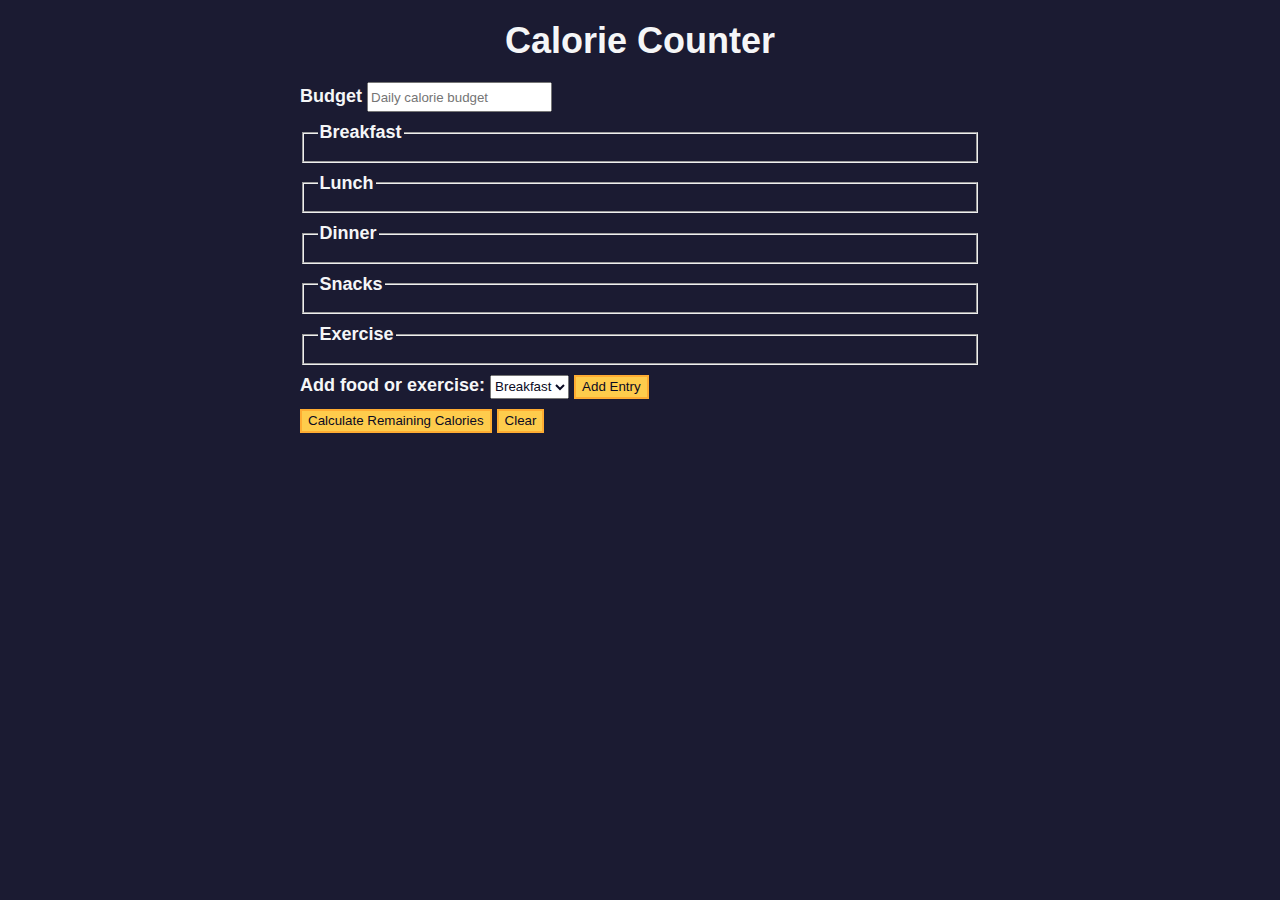
<file: Calorie Counter/index.html>
<!DOCTYPE html>
<html lang="en">
  <head>
    <meta charset="utf-8" />
    <meta name="viewport" content="width=device-width, initial-scale=1.0" />
    <link rel="stylesheet" href="styles.css" />
    <title>Calorie Counter</title>
  </head>
  <body>
    <main>
      <h1>Calorie Counter</h1>
      <div class="container">
        <form id="calorie-counter">
          <label for="budget">Budget</label>
          <input
            type="number"
            min="0"
            id="budget"
            placeholder="Daily calorie budget"
            required
          />
          <fieldset id="breakfast">
            <legend>Breakfast</legend>
            <div class="input-container"></div>
          </fieldset>
          <fieldset id="lunch">
            <legend>Lunch</legend>
            <div class="input-container"></div>
          </fieldset>
          <fieldset id="dinner">
            <legend>Dinner</legend>
            <div class="input-container"></div>
          </fieldset>
          <fieldset id="snacks">
            <legend>Snacks</legend>
            <div class="input-container"></div>
          </fieldset>
          <fieldset id="exercise">
            <legend>Exercise</legend>
            <div class="input-container"></div>
          </fieldset>
          <div class="controls">
            <span>
              <label for="entry-dropdown">Add food or exercise:</label>
              <select id="entry-dropdown" name="options">
                <option value="breakfast" selected>Breakfast</option>
                <option value="lunch">Lunch</option>
                <option value="dinner">Dinner</option>
                <option value="snacks">Snacks</option>
                <option value="exercise">Exercise</option>
              </select>
              <button type="button" id="add-entry">Add Entry</button>
            </span>
          </div>
          <div>
            <button type="submit" id="calculate-calories">
              Calculate Remaining Calories
            </button>
            <button type="button" id="clear">Clear</button>
          </div>
        </form>
        <div id="output" class="output hide"></div>
      </div>
    </main>
    <script src="script.js"></script>
  </body>
</html>
</file>
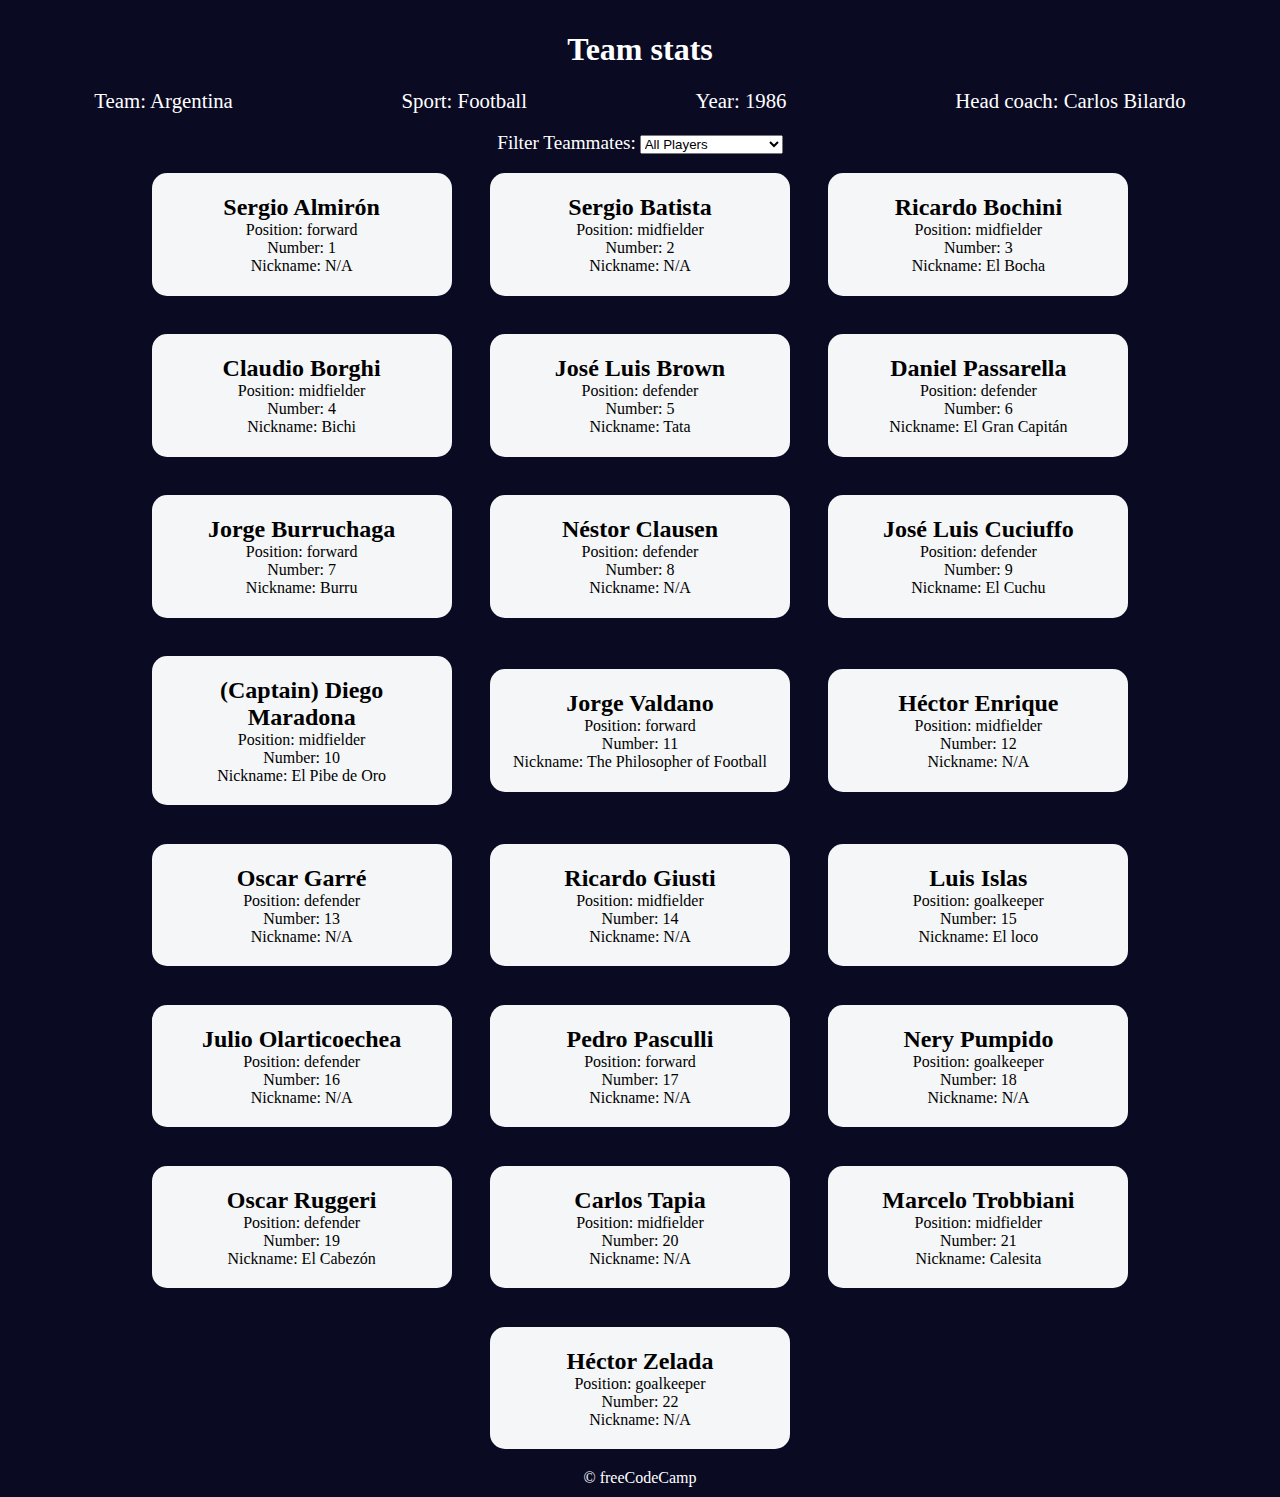
<file: Football Team Cards/index.html>
<!DOCTYPE html>
<html lang="en">
  <head>
    <meta charset="UTF-8" />
    <meta http-equiv="X-UA-Compatible" content="IE=edge" />
    <meta name="viewport" content="width=device-width, initial-scale=1.0" />
    <title>
      Learn Modern JavaScript methods by building football team cards
    </title>
    <link rel="stylesheet" href="styles.css" />
  </head>
  <body>
    <h1 class="title">Team stats</h1>
    <main>
      <div class="team-stats">
        <p>Team: <span id="team"></span></p>
        <p>Sport: <span id="sport"></span></p>
        <p>Year: <span id="year"></span></p>
        <p>Head coach: <span id="head-coach"></span></p>
      </div>
      <label class="options-label" for="players">Filter Teammates:</label>
      <select name="players" id="players">
        <option value="all">All Players</option>
        <option value="nickname">Nicknames</option>
        <option value="forward">Position Forward</option>
        <option value="midfielder">Position Midfielder</option>
        <option value="defender">Position Defender</option>
        <option value="goalkeeper">Position Goalkeeper</option>
      </select>
      <div class="cards" id="player-cards">
        <div class="player-card">
          <h2>Sergio Almirón</h2>
          <p>Position: forward</p>
          <p>Number: 1</p>
          <p>Nickname: N/A</p>
        </div>
        <div class="player-card">
          <h2>Sergio Batista</h2>
          <p>Position: midfielder</p>
          <p>Number: 2</p>
          <p>Nickname: N/A</p>
        </div>
        <div class="player-card">
          <h2>Ricardo Bochini</h2>
          <p>Position: midfielder</p>
          <p>Number: 3</p>
          <p>Nickname: El Bocha</p>
        </div>
        <div class="player-card">
          <h2>Claudio Borghi</h2>
          <p>Position: midfielder</p>
          <p>Number: 4</p>
          <p>Nickname: Bichi</p>
        </div>
        <div class="player-card">
          <h2>José Luis Brown</h2>
          <p>Position: defender</p>
          <p>Number: 5</p>
          <p>Nickname: Tata</p>
        </div>
        <div class="player-card">
          <h2>Daniel Passarella</h2>
          <p>Position: defender</p>
          <p>Number: 6</p>
          <p>Nickname: El Gran Capitán</p>
        </div>
        <div class="player-card">
          <h2>Jorge Burruchaga</h2>
          <p>Position: forward</p>
          <p>Number: 7</p>
          <p>Nickname: Burru</p>
        </div>
        <div class="player-card">
          <h2>Néstor Clausen</h2>
          <p>Position: defender</p>
          <p>Number: 8</p>
          <p>Nickname: N/A</p>
        </div>
        <div class="player-card">
          <h2>José Luis Cuciuffo</h2>
          <p>Position: defender</p>
          <p>Number: 9</p>
          <p>Nickname: El Cuchu</p>
        </div>
        <div class="player-card">
          <h2>(Captain) Diego Maradona</h2>
          <p>Position: midfielder</p>
          <p>Number: 10</p>
          <p>Nickname: El Pibe de Oro</p>
        </div>
        <div class="player-card">
          <h2>Jorge Valdano</h2>
          <p>Position: forward</p>
          <p>Number: 11</p>
          <p>Nickname: The Philosopher of Football</p>
        </div>
        <div class="player-card">
          <h2>Héctor Enrique</h2>
          <p>Position: midfielder</p>
          <p>Number: 12</p>
          <p>Nickname: N/A</p>
        </div>
        <div class="player-card">
          <h2>Oscar Garré</h2>
          <p>Position: defender</p>
          <p>Number: 13</p>
          <p>Nickname: N/A</p>
        </div>
        <div class="player-card">
          <h2>Ricardo Giusti</h2>
          <p>Position: midfielder</p>
          <p>Number: 14</p>
          <p>Nickname: N/A</p>
        </div>
        <div class="player-card">
          <h2>Luis Islas</h2>
          <p>Position: goalkeeper</p>
          <p>Number: 15</p>
          <p>Nickname: El loco</p>
        </div>
        <div class="player-card">
          <h2>Julio Olarticoechea</h2>
          <p>Position: defender</p>
          <p>Number: 16</p>
          <p>Nickname: N/A</p>
        </div>
        <div class="player-card">
          <h2>Pedro Pasculli</h2>
          <p>Position: forward</p>
          <p>Number: 17</p>
          <p>Nickname: N/A</p>
        </div>
        <div class="player-card">
          <h2>Nery Pumpido</h2>
          <p>Position: goalkeeper</p>
          <p>Number: 18</p>
          <p>Nickname: N/A</p>
        </div>
        <div class="player-card">
          <h2>Oscar Ruggeri</h2>
          <p>Position: defender</p>
          <p>Number: 19</p>
          <p>Nickname: El Cabezón</p>
        </div>
        <div class="player-card">
          <h2>Carlos Tapia</h2>
          <p>Position: midfielder</p>
          <p>Number: 20</p>
          <p>Nickname: N/A</p>
        </div>
        <div class="player-card">
          <h2>Marcelo Trobbiani</h2>
          <p>Position: midfielder</p>
          <p>Number: 21</p>
          <p>Nickname: Calesita</p>
        </div>
        <div class="player-card">
          <h2>Héctor Zelada</h2>
          <p>Position: goalkeeper</p>
          <p>Number: 22</p>
          <p>Nickname: N/A</p>
        </div>
      </div>
    </main>
    <footer>&copy; freeCodeCamp</footer>
    <script src="./script.js"></script>
  </body>
</html>
</file>
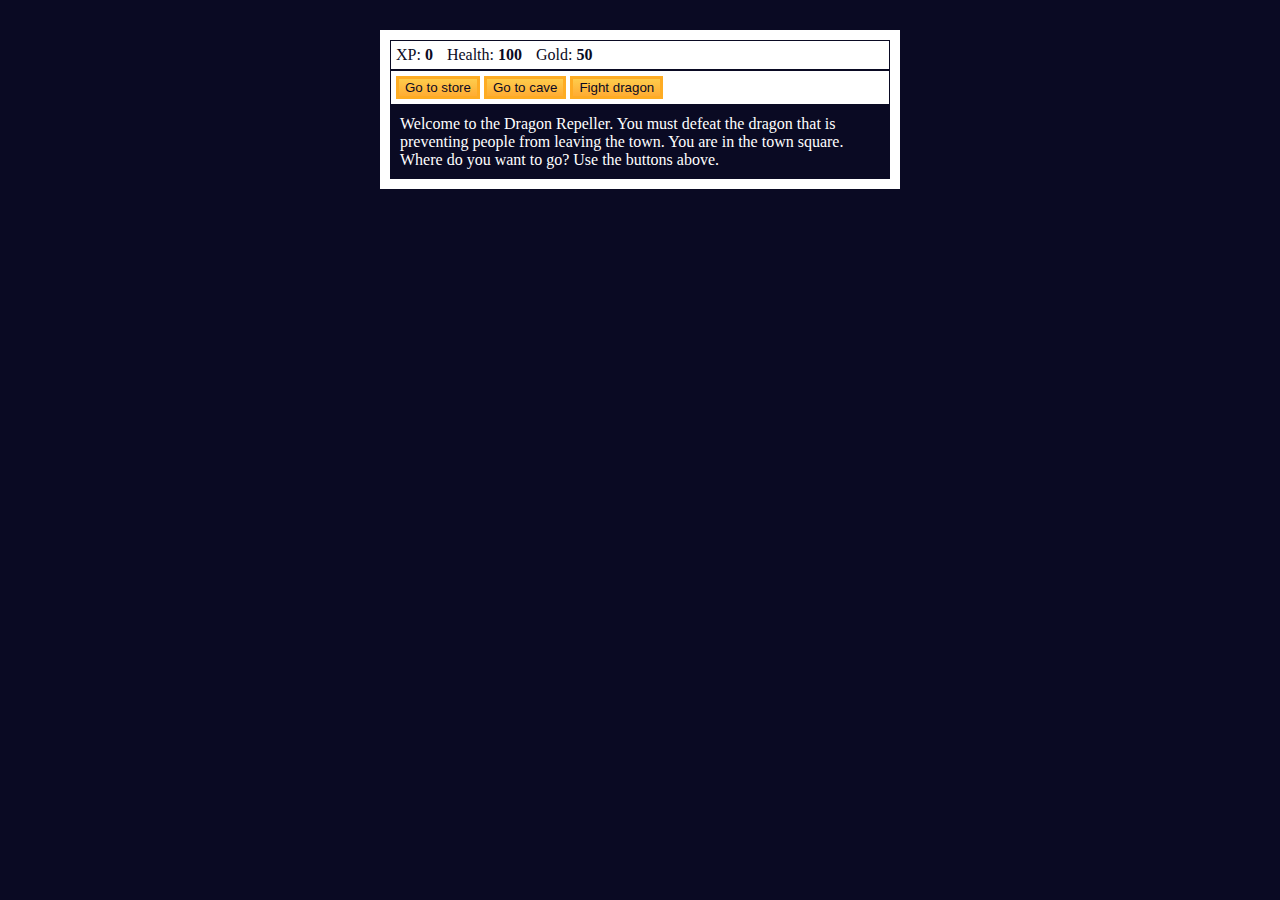
<file: Role Playing Game/index.html>
<!DOCTYPE html>
<html lang="en">
<head>
    <meta charset="UTF-8">
    <meta name="viewport" content="width=device-width, initial-scale=1.0">
    <link rel="stylesheet" href="styles.css">
    <title>RPG - Dragon Repeller</title>
</head>
<body>
    <div id="game">
        <div id="stats">
            <span class="stat">XP: <strong><span id="xpText">0</span></strong></span>
            <span class="stat">Health: <strong><span id="healthText">100</span></strong></span>
            <span class="stat">Gold: <strong><span id="goldText">50</span></strong></span>
        </div>
        <div id="controls">
            <button id="button1">Go to store</button>
            <button id="button2">Go to cave</button>
            <button id="button3">Fight dragon</button>
        </div>
        <div id="monsterStats">
            <span class="stat">Monster Name: <strong><span id="monsterName"></span></strong></span>
            <span class="stat">Health: <strong><span id="monsterHealth"></span></strong></span>
        </div>
        <div id="text">
            Welcome to the Dragon Repeller. You must defeat the dragon that is preventing people from leaving the town. You are in the town square. Where do you want to go? Use the buttons above.
        </div>
    </div>
    <script src="script.js"></script>
</body>
</html>
</file>
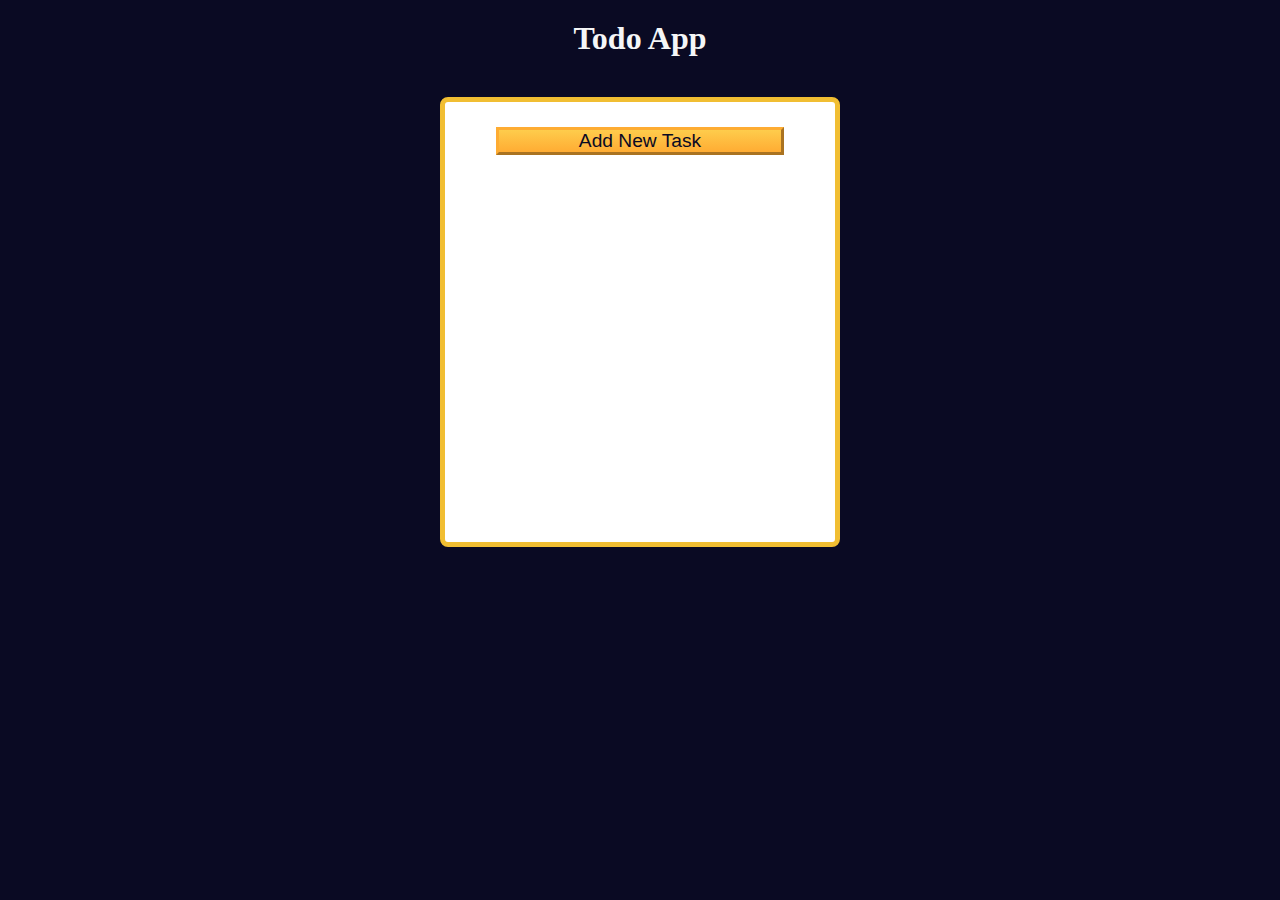
<file: Todo App/index.html>
<!DOCTYPE html>
<html lang="en">

<head>
  <meta charset="UTF-8" />
  <meta http-equiv="X-UA-Compatible" content="IE=edge" />
  <meta name="viewport" content="width=device-width, initial-scale=1.0" />
  <title>Learn localStorage By Building a Todo App</title>
  <link rel="stylesheet" href="styles.css" />
</head>

<body>
  <main>
    <h1>Todo App</h1>
    <div class="todo-app">
      <button id="open-task-form-btn" class="btn large-btn">
        Add New Task
      </button>
      <form class="task-form hidden" id="task-form">
        <div class="task-form-header">
          <button id="close-task-form-btn" class="close-task-form-btn" type="button" aria-label="close">
            <svg class="close-icon" xmlns="http://www.w3.org/2000/svg" viewBox="0 0 48 48" width="48px" height="48px"><path fill="#F44336" d="M21.5 4.5H26.501V43.5H21.5z" transform="rotate(45.001 24 24)" /><path fill="#F44336" d="M21.5 4.5H26.5V43.501H21.5z" transform="rotate(135.008 24 24)" /></svg>
          </button>
        </div>
        <div class="task-form-body">
          <label class="task-form-label" for="title-input">Title</label>
          <input required type="text" class="form-control" id="title-input" value="" />
          <label class="task-form-label" for="date-input">Date</label>
          <input type="date" class="form-control" id="date-input" value="" />
          <label class="task-form-label" for="description-input">Description</label>
          <textarea class="form-control" id="description-input" cols="30" rows="5"></textarea>
        </div>
        <div class="task-form-footer">
          <button id="add-or-update-task-btn" class="btn large-btn" type="submit" aria-label="add task">
            Add Task
          </button>
        </div>
      </form>
      <dialog id="confirm-close-dialog">
        <form method="dialog">
          <p class="discard-message-text">Discard unsaved changes?</p>
          <div class="confirm-close-dialog-btn-container">
            <button id="cancel-btn" class="btn" aria-label="cancel">
              Cancel
            </button>
            <button id="discard-btn" class="btn" aria-label="discard">
              Discard
            </button>
          </div>
        </form>
      </dialog>
      <div id="tasks-container"></div>
    </div>
  </main>
  <script src="script.js"></script>
</body>

</html>
</file>
<file: Calorie Counter/styles.css>
:root {
    --light-grey: #f5f6f7;
    --dark-blue: #0a0a23;
    --fcc-blue: #1b1b32;
    --light-yellow: #fecc4c;
    --dark-yellow: #feac32;
    --light-pink: #ffadad;
    --dark-red: #850000;
    --light-green: #acd157;
  }
  
  body {
    font-family: "Lato", Helvetica, Arial, sans-serif;
    font-size: 18px;
    background-color: var(--fcc-blue);
    color: var(--light-grey);
  }
  
  h1 {
    text-align: center;
  }
  
  .container {
    width: 90%;
    max-width: 680px;
  }
  
  h1,
  .container,
  .output {
    margin: 20px auto;
  }
  
  label,
  legend {
    font-weight: bold;
  }
  
  .input-container {
    display: flex;
    flex-direction: column;
  }
  
  button {
    outline: none;
    cursor: pointer;
    text-decoration: none;
    background-color: var(--light-yellow);
    border: 2px solid var(--dark-yellow);
  }
  
  .clear {
    background-color: var(--light-pink);
    color: var(--dark-red);
    border-color: var(--dark-red);
  }
  
  button,
  input,
  select {
    min-height: 24px;
    color: var(--dark-blue);
  }
  
  fieldset,
  label,
  button,
  input,
  select {
    margin-bottom: 10px;
  }
  
  .output {
    border: 2px solid var(--light-grey);
    padding: 10px;
    text-align: center;
  }
  
  .hide {
    display: none;
  }
  
  .output span {
    font-weight: bold;
    font-size: 1.2em;
  }
  
  .surplus {
    color: var(--light-green);
  }
  
  .deficit {
    color: var(--light-pink);
  }:root {
    --light-grey: #f5f6f7;
    --dark-blue: #0a0a23;
    --fcc-blue: #1b1b32;
    --light-yellow: #fecc4c;
    --dark-yellow: #feac32;
    --light-pink: #ffadad;
    --dark-red: #850000;
    --light-green: #acd157;
}

body {
    font-family: "Lato", Helvetica, Arial, sans-serif;
    font-size: 18px;
    background-color: var(--fcc-blue);
    color: var(--light-grey);
}

h1 {
    text-align: center;
}

.container {
    width: 90%;
    max-width: 680px;
}

h1, .container, .output {
    margin: 20px auto;
}

label, legend {
    font-weight: bold;
}

.input-container {
    display: flex;
    flex-direction: column;
}

button {
    outline: none;
    cursor: pointer;
    text-decoration: none;
    background-color: var(--light-yellow);
    border: 2px solid var(--dark-yellow);
}

.clear {
    background-color: var(--light-pink);
    color: var(--dark-red);
    border-color: var(--dark-red);
}

button, input, select {
    min-height: 24px;
    color: var(--dark-blue);
}

fieldset, label, button, input, select {
    margin-bottom: 10px;
}

.output {
    border: 2px solid var(--light-grey);
    padding: 10px;
    text-align: center;
}

.hide {
    display: none;
}

.output span {
    font-weight: bold;
    font-size: 1.2em;
}

.surplus {
    color: var(--light-green);
}

.defiict {
    color: var(--light-pink);
}
</file>
<file: Football Team Cards/styles.css>
*,
*::before,
*::after {
  box-sizing: border-box;
  margin: 0;
  padding: 0;
}

:root {
  --dark-grey: #0a0a23;
  --light-grey: #f5f6f7;
  --white: #ffffff;
  --black: #000;
}

body {
  background-color: var(--dark-grey);
  text-align: center;
  padding: 10px;
}

.title,
.options-label,
.team-stats,
footer {
  color: var(--white);
}

.title {
  margin: 1.3rem 0;
}

.team-stats {
  display: flex;
  justify-content: space-around;
  flex-wrap: wrap;
  font-size: 1.3rem;
  margin: 1.2rem 0;
}

.options-label {
  font-size: 1.2rem;
}

.cards {
  display: flex;
  flex-wrap: wrap;
  justify-content: center;
  align-items: center;
}

.player-card {
  background-color: var(--light-grey);
  padding: 1.3rem;
  margin: 1.2rem;
  width: 300px;
  border-radius: 15px;
}

@media (max-width: 768px) {
  .team-stats {
    flex-direction: column;
  }
}
</file>
<file: Role Playing Game/styles.css>
body {
    background-color: #0a0a23;
}

#text {
    background-color: #0a0a23;
    color: #fff;
    padding: 10px;
}

#game {
    max-width: 500px;
    max-height: 400px;
    background-color: #fff;
    color: #fff;
    margin: 30px auto 0px;
    padding: 10px;
}

#controls, #stats {
    border: 1px solid #0a0a23;
    padding: 5px;
    color: #0a0a23;
}

#monsterStats {
    display: none;
    border: 1px solid #0a0a23;
    padding: 5px;
    color: #fff;
    background-color: #c70d0d;
}

.stat {
    padding-right: 10px;
}

button {
    cursor: pointer;
    color: #0a0a23;
    background-color: #feac32;
    background-image: linear-gradient(#fecc4c, #ffac33);
    border: 3px solid #feac23;
}
</file>
<file: Todo App/styles.css>
:root {
    --white: #fff;
    --light-grey: #f5f6f7;
    --dark-grey: #0a0a23;
    --yellow: #f1be32;
    --golden-yellow: #feac32;
  }
  
  *,
  *::before,
  *::after {
    margin: 0;
    padding: 0;
    box-sizing: border-box;
  }
  
  body {
    background-color: var(--dark-grey);
  }
  
  main {
    display: flex;
    flex-direction: column;
    justify-content: center;
    align-items: center;
  }
  
  h1 {
    color: var(--light-grey);
    margin: 20px 0 40px 0;
  }
  
  .todo-app {
    background-color: var(--white);
    width: 300px;
    height: 350px;
    border: 5px solid var(--yellow);
    border-radius: 8px;
    padding: 15px;
    position: relative;
    display: flex;
    flex-direction: column;
    gap: 10px;
  }
  
  .btn {
    cursor: pointer;
    width: 100px;
    margin: 10px;
    color: var(--dark-grey);
    background-color: var(--golden-yellow);
    background-image: linear-gradient(#fecc4c, #ffac33);
    border-color: var(--golden-yellow);
    border-width: 3px;
  }
  
  .btn:hover {
    background-image: linear-gradient(#ffcc4c, #f89808);
  }
  
  .large-btn {
    width: 80%;
    font-size: 1.2rem;
    align-self: center;
    justify-self: center;
  }
  
  .close-task-form-btn {
    background: none;
    border: none;
    cursor: pointer;
  }
  
  .close-icon {
    width: 20px;
    height: 20px;
  }
  
  .task-form {
    display: flex;
    position: absolute;
    top: 50%;
    left: 50%;
    transform: translate(-50%, -50%);
    background-color: var(--white);
    border-radius: 5px;
    padding: 15px;
    width: 300px;
    height: 350px;
    flex-direction: column;
    justify-content: space-between;
    overflow: auto;
  }
  
  .task-form-header {
    display: flex;
    justify-content: flex-end;
  }
  
  .task-form-body {
    display: flex;
    flex-direction: column;
    justify-content: space-around;
  }
  
  .task-form-footer {
    display: flex;
    justify-content: center;
  }
  
  .task-form-label,
  #title-input,
  #date-input,
  #description-input {
    display: block;
  }
  
  .task-form-label {
    margin-bottom: 5px;
    font-size: 1.3rem;
    font-weight: bold;
  }
  
  #title-input,
  #date-input,
  #description-input {
    width: 100%;
    margin-bottom: 10px;
    padding: 2px;
  }
  
  #confirm-close-dialog {
    padding: 10px;
    margin: 10px auto;
    border-radius: 15px;
  }
  
  .confirm-close-dialog-btn-container {
    display: flex;
    justify-content: center;
    margin-top: 10px;
  }
  
  .discard-message-text {
    font-weight: bold;
    font-size: 1.5rem;
  }
  
  #tasks-container {
    height: 100%;
    overflow-y: auto;
  }
  
  .task {
    margin: 5px 0;
  }
  
  .hidden {
    display: none;
  }
  
  @media (min-width: 576px) {
    .todo-app,
    .task-form {
      width: 400px;
      height: 450px;
    }
  
    .task-form-label {
      font-size: 1.5rem;
    }
  
    #title-input,
    #date-input {
      height: 2rem;
    }
  
    #title-input,
    #date-input,
    #description-input {
      padding: 5px;
      margin-bottom: 20px;
    }
  }
</file>
